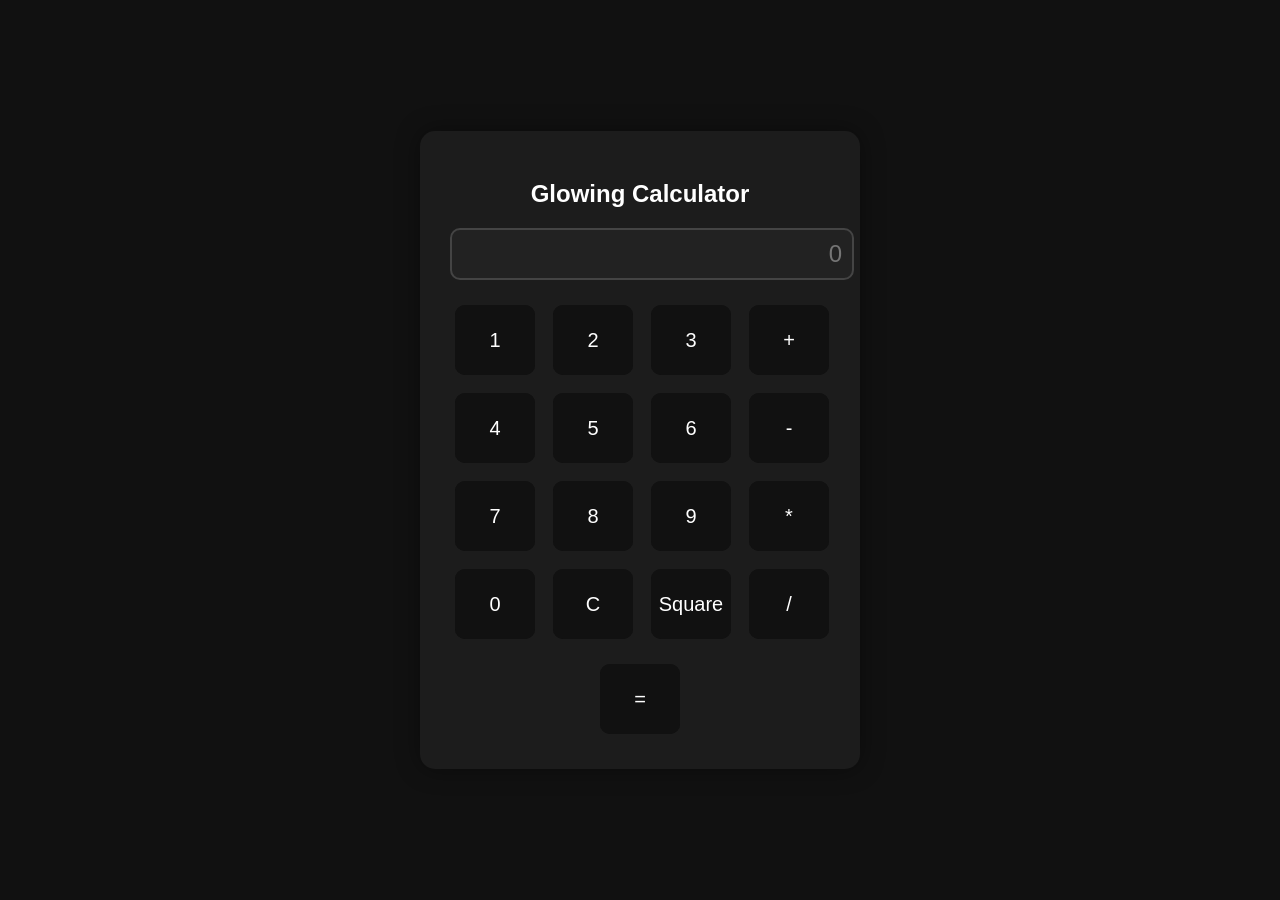
<file: WT/js_calculator/index.html>
<!DOCTYPE html>
<html lang="en">
<head>
    <meta charset="UTF-8">
    <meta name="viewport" content="width=device-width, initial-scale=1.0">
    <title>Simple Calculator</title>
    <link rel="stylesheet" href="styles.css">
</head>
<body>

    <div class="calculator">
        <h2>Glowing Calculator</h2>
        <input type="text" id="inputField" placeholder="0">
        
        <div class="buttons">
            <button class="glow-on-hover" onclick="appendNumber('1')">1</button>
            <button class="glow-on-hover" onclick="appendNumber('2')">2</button>
            <button class="glow-on-hover" onclick="appendNumber('3')">3</button>
            <button class="glow-on-hover" onclick="appendNumber('+')">+</button>

            <button class="glow-on-hover" onclick="appendNumber('4')">4</button>
            <button class="glow-on-hover" onclick="appendNumber('5')">5</button>
            <button class="glow-on-hover" onclick="appendNumber('6')">6</button>
            <button class="glow-on-hover" onclick="appendNumber('-')">-</button>

            <button class="glow-on-hover" onclick="appendNumber('7')">7</button>
            <button class="glow-on-hover" onclick="appendNumber('8')">8</button>
            <button class="glow-on-hover" onclick="appendNumber('9')">9</button>
            <button class="glow-on-hover" onclick="appendNumber('*')">*</button>

            <button class="glow-on-hover" onclick="appendNumber('0')">0</button>
            <button class="glow-on-hover" onclick="clearInput()">C</button>
            <button class="glow-on-hover" onclick="calculateSquare()">Square</button>
            <button class="glow-on-hover" onclick="appendNumber('/')">/</button>
        </div>
        <button class="glow-on-hover" onclick="calculate()">=</button>
        
    </div>

    <script src="script.js"></script>
</body>
</html>
</file>
<file: WT/js_calculator/styles.css>
html,
body {
    margin: 0;
    padding: 0;
    width: 100%;
    height: 100vh;
    display: flex;
    justify-content: center;
    align-items: center;
    background: #111;
    font-family: Arial, sans-serif;
}

.calculator {
    background-color: #1c1c1c;
    padding: 30px;
    border-radius: 15px;
    box-shadow: 0 0 25px rgba(0, 0, 0, 0.4);
    width: 380px;
    text-align: center;
}

h2 {
    color: #fff;
    font-size: 24px;
    margin-bottom: 20px;
}

input {
    width: 100%;
    padding: 10px;
    font-size: 24px;
    text-align: right;
    margin-bottom: 20px;
    border-radius: 10px;
    border: 2px solid #444;
    background-color: #222;
    color: #fff;
}

button {
    width: 80px;
    height: 70px;
    font-size: 24px;
    margin: 5px;
    cursor: pointer;
    position: relative;
    border-radius: 10px;
    background: #333;
    color: #fff;
    border: none;
    transition: background 0.3s, transform 0.1s;
}

button:hover {
    background-color: #444;
}

button:active {
    transform: scale(0.95);
}

button.glow-on-hover {
    background: #111;
    position: relative;
    z-index: 0;
    border-radius: 10px;
}

button.glow-on-hover:before {
    content: '';
    background: linear-gradient(45deg, #ff0000, #ff7300, #fffb00, #48ff00, #00ffd5, #002bff, #7a00ff, #ff00c8, #ff0000);
    position: absolute;
    top: -2px;
    left:-2px;
    background-size: 400%;
    z-index: -1;
    filter: blur(5px);
    width: calc(100% + 4px);
    height: calc(100% + 4px);
    animation: glowing 20s linear infinite;
    opacity: 0;
    transition: opacity .3s ease-in-out;
    border-radius: 10px;
}

button.glow-on-hover:active {
    color: #000;
}

button.glow-on-hover:hover:before {
    opacity: 1;
}

@keyframes glowing {
    0% { background-position: 0 0; }
    50% { background-position: 400% 0; }
    100% { background-position: 0 0; }
}

.buttons {
    display: grid;
    grid-template-columns: repeat(4, 1fr);
    gap: 8px;
    margin-bottom: 15px;
}

button.glow-on-hover {
    font-size: 20px;
}

button.glow-on-hover:active {
    background: transparent;
}

button.glow-on-hover:after {
    content: '';
    position: absolute;
    width: 100%;
    height: 100%;
    background: #111;
    left: 0;
    top: 0;
    border-radius: 10px;
    z-index: -1;
}
</file>
